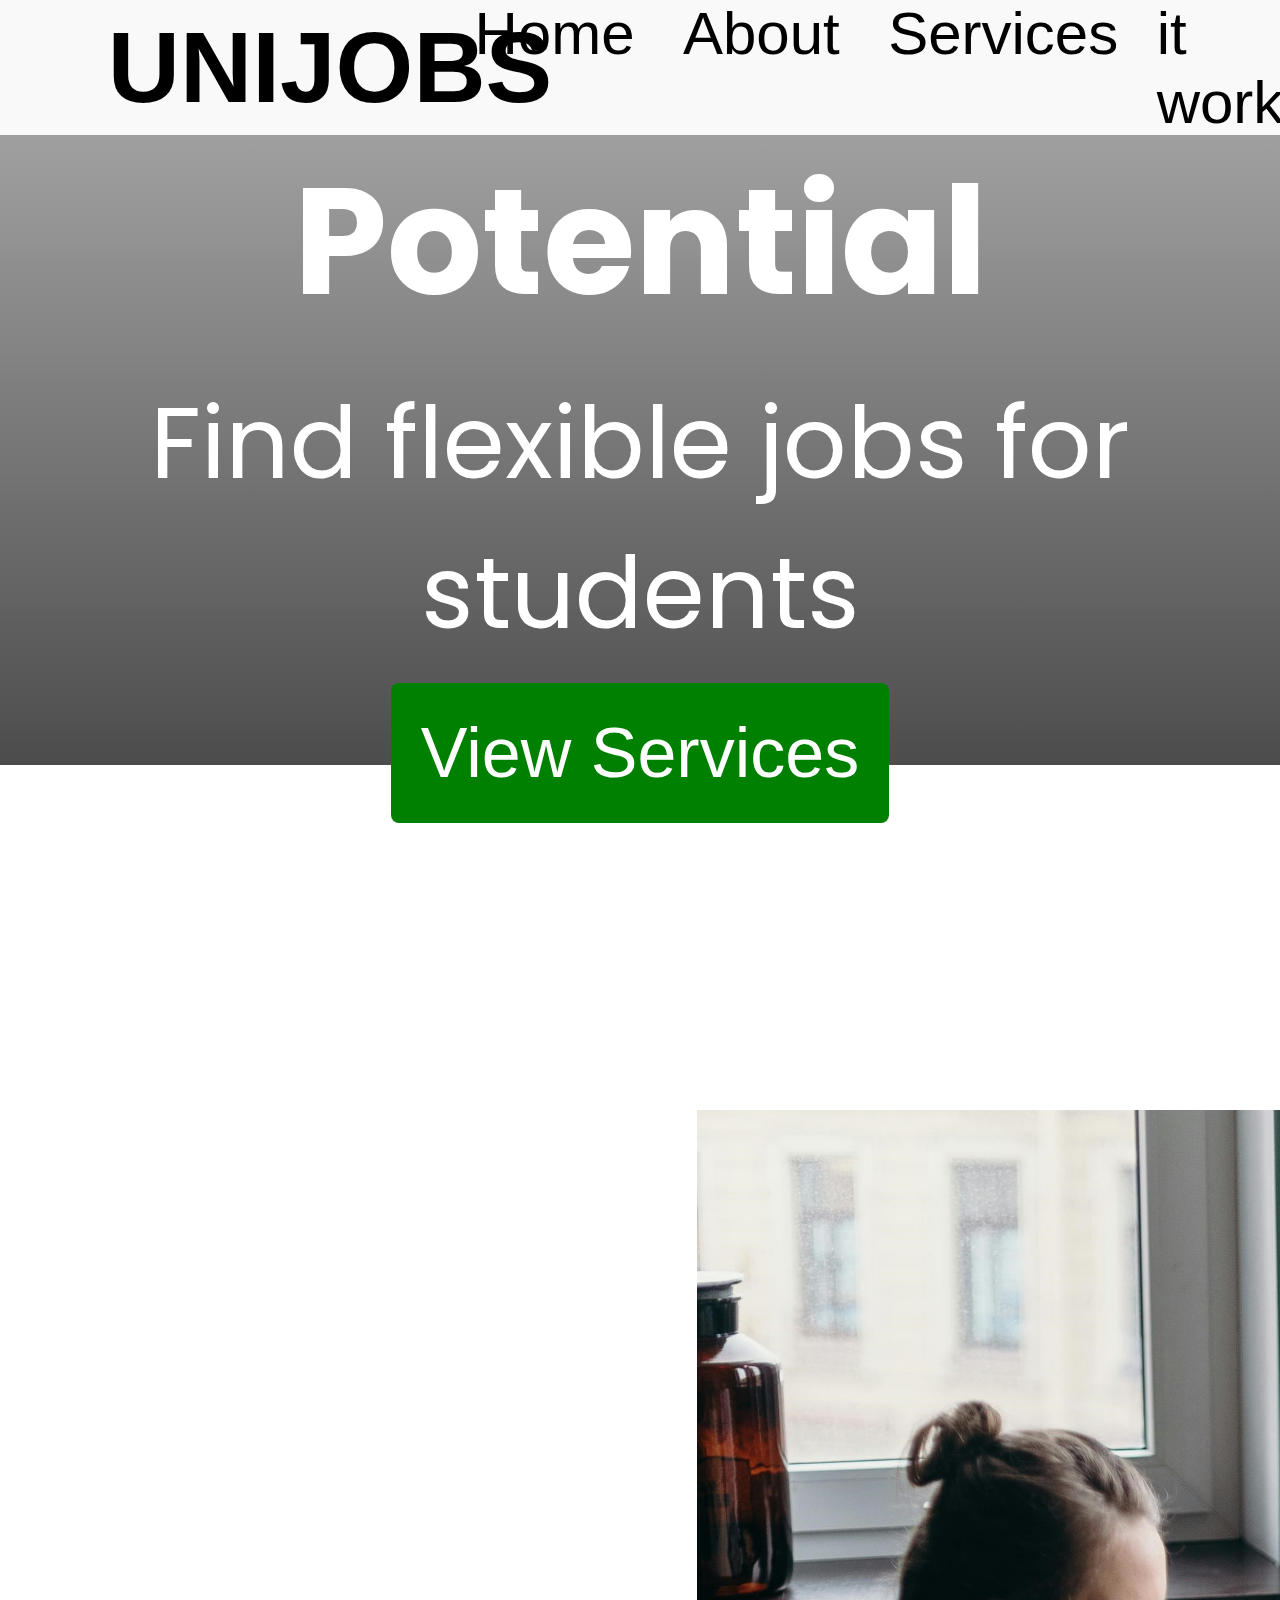
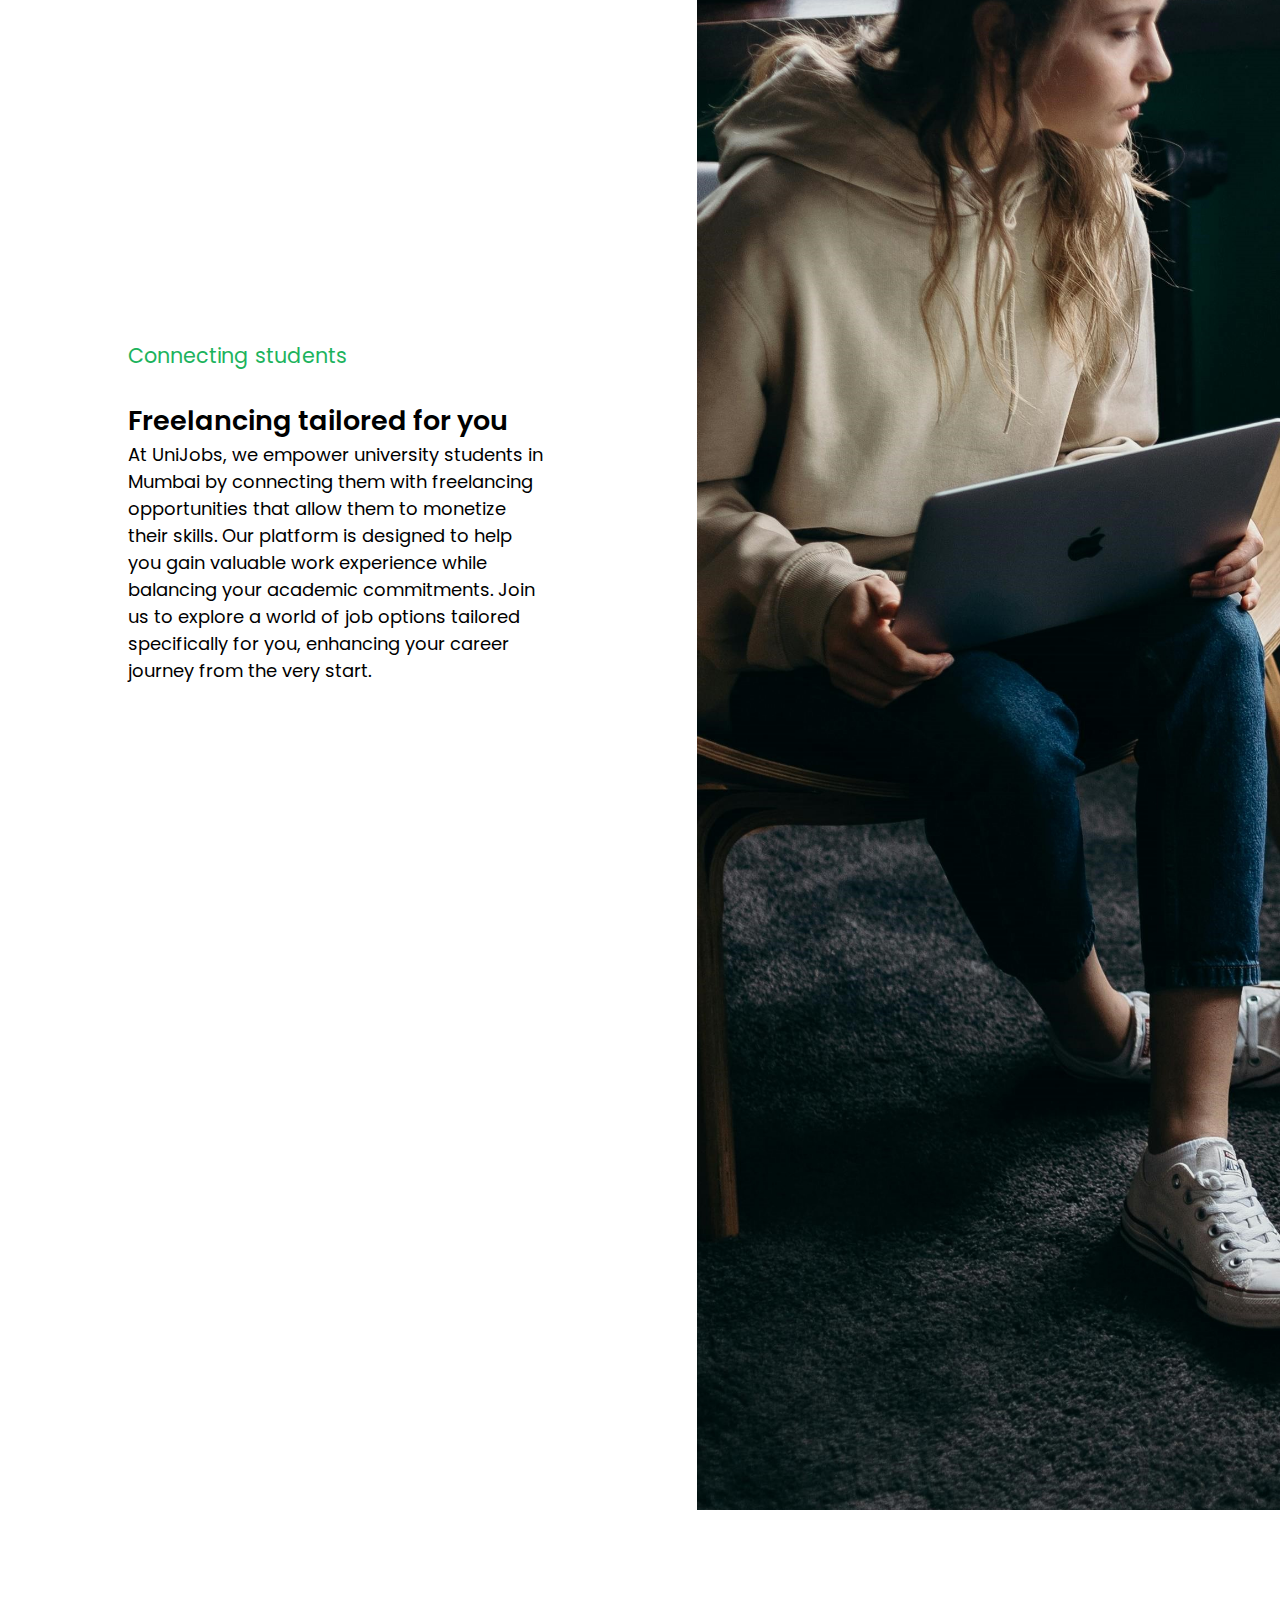
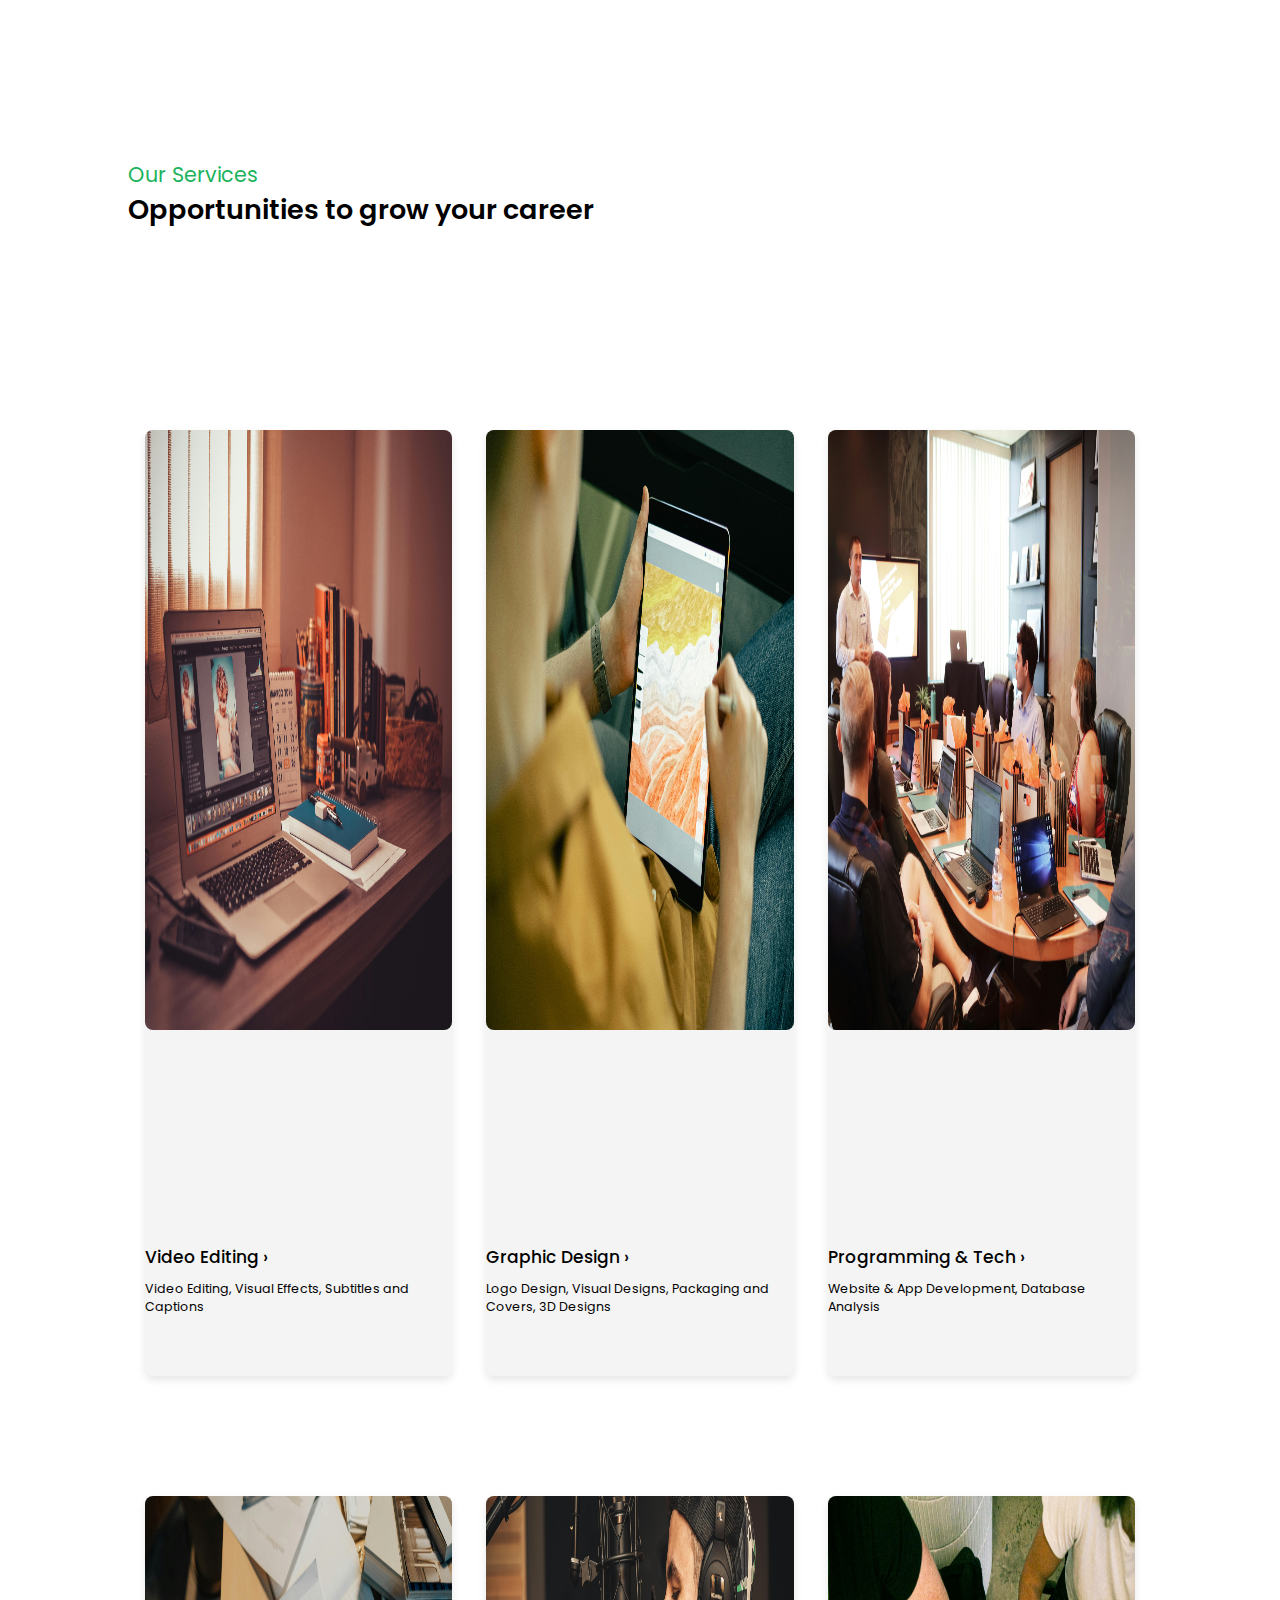
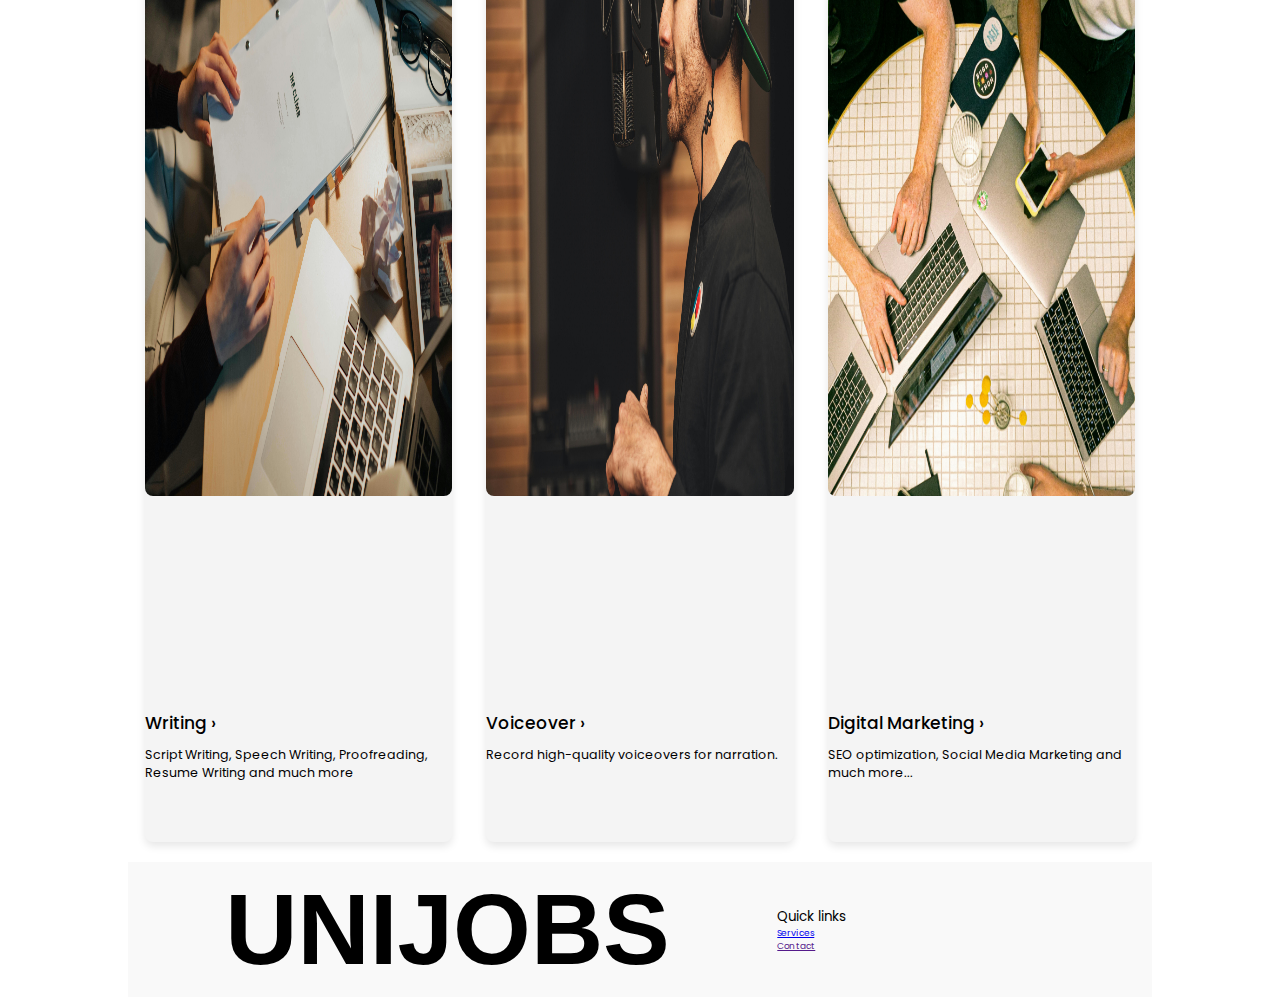
<file: index.html>
<!DOCTYPE html>
<html lang="en">
<head>
    <meta charset="UTF-8">
    <meta name="viewport" content="width=device-width, initial-scale=1.0">
    <title>Unijobs

    </title>
</head>
<link rel="stylesheet" href="index.css">
<body> 
        <div class="header">
            <a href="index.html">
                <p id="header1">
                    UNIJOBS
                </p>
            </a>
            
        
        <span id="header2">
            <a href="index.html" id="h2">
                Home
            </a>
        </span>
        <div id="header3">
            <a href="#about" id="h3">
                About
            </a>
        </div>
        <div id="header4">
            <a href="#services" id="h4">
                Services
            </a>
        </div>
        <div id="header5">
            <a href="working.html" id="h5">
                How it works
            </a>
        </div>
        <button id="Contact" onclick="window.location.href='Contact-us.html';">
            Contact
        </button>
    </div>

    <div class= "home" id="home">
        <div class="home1">
            Unlock Your Potential <br>
        </div><br>
        <div class="home2">
            Find flexible jobs for students
        </div>   
        <button class="home3">
            
            <a href="#services">
                <p class="home3txt">
                    View Services
                </p>
            </a>
            
        </button>
    </div>

    <div class="about" id="about">
        <div class="para">
            <p class="para1">
                Connecting students
            </p>
            <p class="para2">
                Freelancing tailored for you
            </p>
            <p class="para3">
                At UniJobs, we empower university students in Mumbai by connecting them with freelancing opportunities that allow them to monetize their skills. Our platform is designed to help you gain valuable work experience while balancing your academic commitments. Join us to explore a world of job options tailored specifically for you, enhancing your career journey from the very start.
            </p>

        </div>
        <div class="image">
            <img src="About.jpg"
             alt="img"
             height="2000vh">
        </div>
    </div>

    <div class="services" id="services">
        <p class="p1">Our Services</p>
        <p class="p2">Opportunities to grow your career</p>
    
        <div class="services-grid">
            <a href="Video-editing.html" class="service-card">
                <img src="Videoeditor.jpg" alt="Video Editing">
                <p class="service-head">Video Editing &rsaquo;</p>
                <p class="service-detail">Video Editing, Visual Effects, Subtitles and Captions</p>
            </a>
            <a href="graphic-design.html" class="service-card">
                <img src="graphicdesign.jpg" alt="Graphic Design">
                <p class="service-head">Graphic Design &rsaquo;</p>
                <p class="service-detail">Logo Design, Visual Designs, Packaging and Covers, 3D Designs</p>
            </a>
            <a href="programming-tech.html" class="service-card">
                <img src="programmingandtech.jpg" alt="Programming & Tech">
                <p class="service-head">Programming & Tech &rsaquo;</p>
                <p class="service-detail">Website & App Development, Database Analysis</p>
            </a>
            <a href="writing.html" class="service-card">
                <img src="writing.jpg" alt="Writing">
                <p class="service-head">Writing &rsaquo;</p>
                <p class="service-detail">Script Writing, Speech Writing, Proofreading, Resume Writing and much more</p>
            </a>
            <a href="voiceover.html" class="service-card">
                <img src="voiceover.jpg" alt="Voiceover">
                <p class="service-head">Voiceover &rsaquo;</p>
                <p class="service-detail">Record high-quality voiceovers for narration.</p>
            </a>
            <a href="digital-marketing.html" class="service-card">
                <img src="digitalmarketing.jpg" alt="Digital Marketing">
                <p class="service-head">Digital Marketing &rsaquo;</p>
                <p class="service-detail">SEO optimization, Social Media Marketing and much more...</p>
            </a>
        </div>
        
    
    <div class="footer">
        <div class="companyname">UNIJOBS</div>
        

        <div class="quicklinks">
            <p class="quicklink">Quick links</p>
            <p class="quicklink1">
                <a href="#services">Services</a>
            </p>
            <p class="quicklink2">
                <a href="">
                    Contact
            </p>
        </div>
        <div class="contactus"></div>
    </div>



    
</body>
</html>
</file>
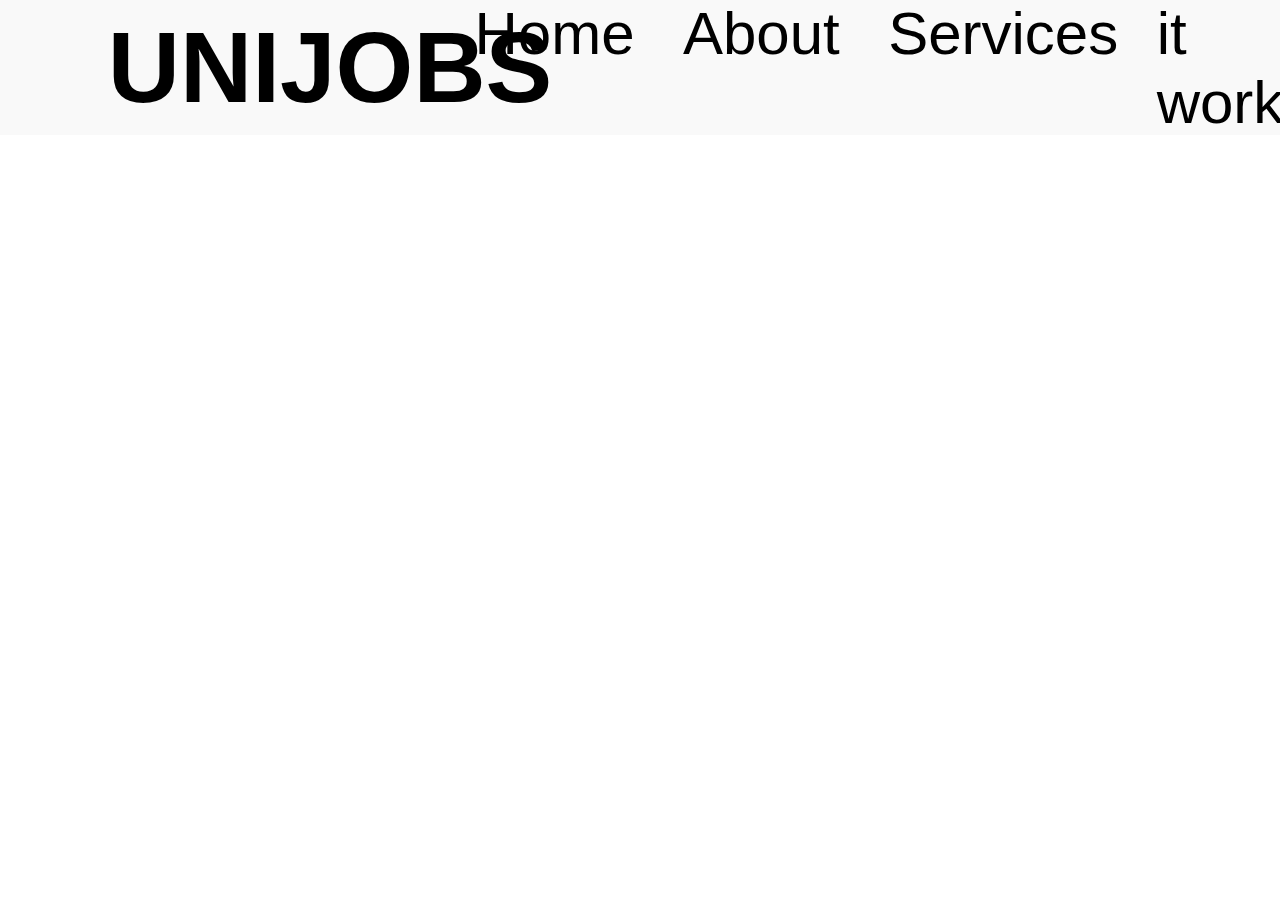
<file: Contact-us.html>
<!DOCTYPE html>
<html lang="en">
<head>
    <meta charset="UTF-8">
    <meta name="viewport" content="width=device-width, initial-scale=1.0">
    <title>Unijobs

    </title>
</head>
<style>
    * {
    margin: 0;
    padding: 0;
}

.header {
    display: flex;
    height: 15vh;
    width: 100%;
    position: fixed;
    background-color: rgb(249, 249, 249);
    align-items: center;
    justify-content: space-around;
}

.header a {
    color: black;
    text-decoration: none;
    position: relative;
    transition: color 0.3s ease;
    padding: 0 10px;
}

.header a:hover {
    color: lightgreen;
}

.header a::after {
    content: '';
    position: absolute;
    left: 0;
    bottom: -5px;
    width: 100%;
    height: 2px;
    background-color: green;
    transform: scaleX(0);
    transform-origin: bottom right;
    transition: transform 0.3s ease;
}

.header a:hover::after {
    transform: scaleX(1);
    transform-origin: bottom left;
}

#header1 {
    font-size: 100px;
    align-self: center;
    margin-left: 9.5%;
    padding-left: 12.5%;
    padding-right: 1%;
    font-family: Verdana, Geneva, Tahoma, sans-serif;
    font-weight: 600;
}

#header2 {
    color: black !important;
    text-decoration: none !important;
    align-self: center;
    font-size: 60px;
    margin-left: auto;
    padding-right: 1%;
    font-family: Verdana, Geneva, Tahoma, sans-serif;
}

#header3 {
    align-self: center;
    font-size: 60px;
    margin-left: 2%;
    padding-right: 1%;
    font-family: Verdana, Geneva, Tahoma, sans-serif;
}

#header4 {
    align-self: center;
    font-size: 60px;
    margin-left: 2%;
    padding-right: 1%;
    font-family: Verdana, Geneva, Tahoma, sans-serif;
}

#h3, #h2, #h4, #h5 {
    color: black;
    text-decoration: none;
}

#header5 {
    align-self: center;
    font-size: 60px;
    margin-left: 2%;
    padding-right: 1%;
    font-family: Verdana, Geneva, Tahoma, sans-serif;
}

#Contact {
    align-self: center;
    font-size: 60px;
    margin-left: 2%;
    font-family: Verdana, Geneva, Tahoma, sans-serif;
    padding: 50px;
    border-radius: 5px;
    margin-right: 10%;
    text-decoration: none;
    background-color: gray;
}

</style>
<link rel="stylesheet" href="index.css">
<body> 
        <div class="header">
            <a href="index.html">
                <p id="header1">
                    UNIJOBS
                </p>
            </a>
            
        
        <span id="header2">
            <a href="#home" id="h2">
                Home
            </a>
        </span>
        <div id="header3">
            <a href="#about" id="h3">
                About
            </a>
        </div>
        <div id="header4">
            <a href="#services" id="h4">
                Services
            </a>
        </div>
        <div id="header5">
            <a href="working.html" id="h5">
                How it works
            </a>
        </div>
        <button id="Contact" onclick="window.location.href='Contact-us.html';">
            Contact
        </button>
    </div>
</body>
</html>
</file>
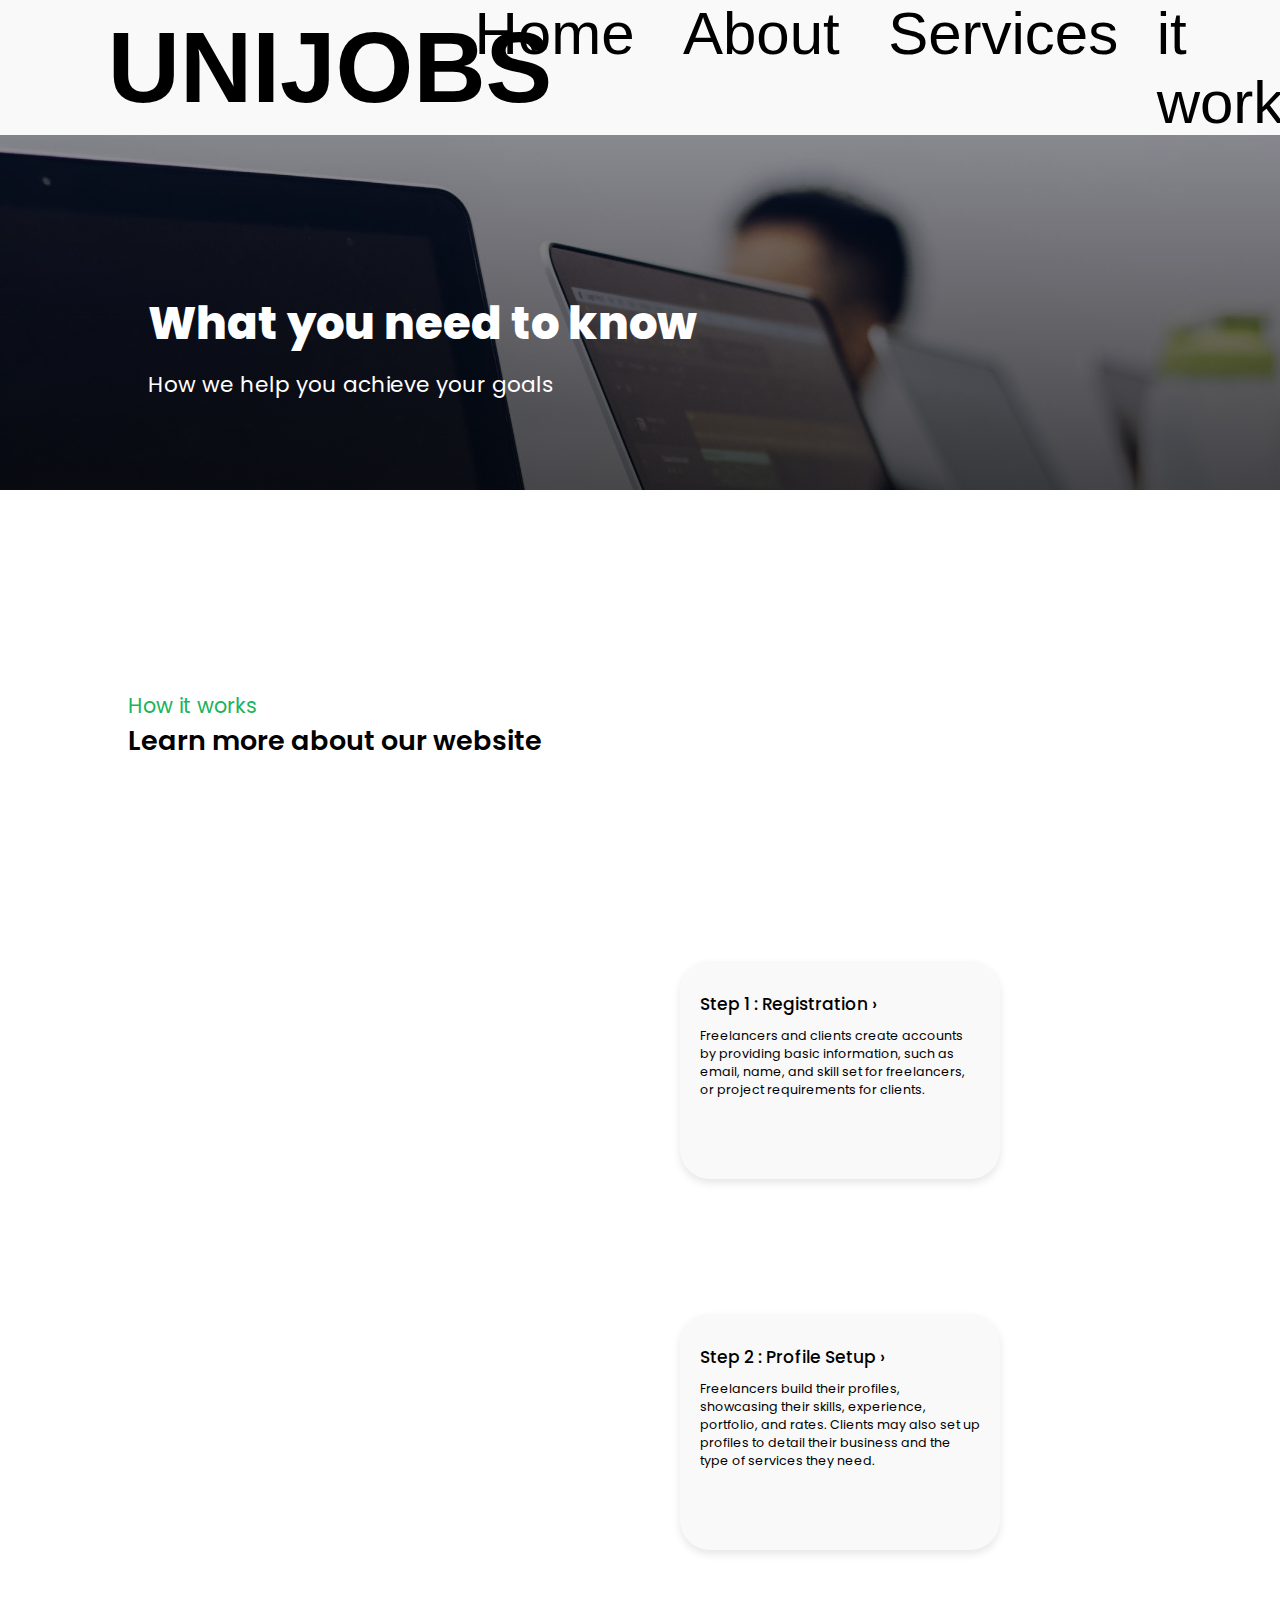
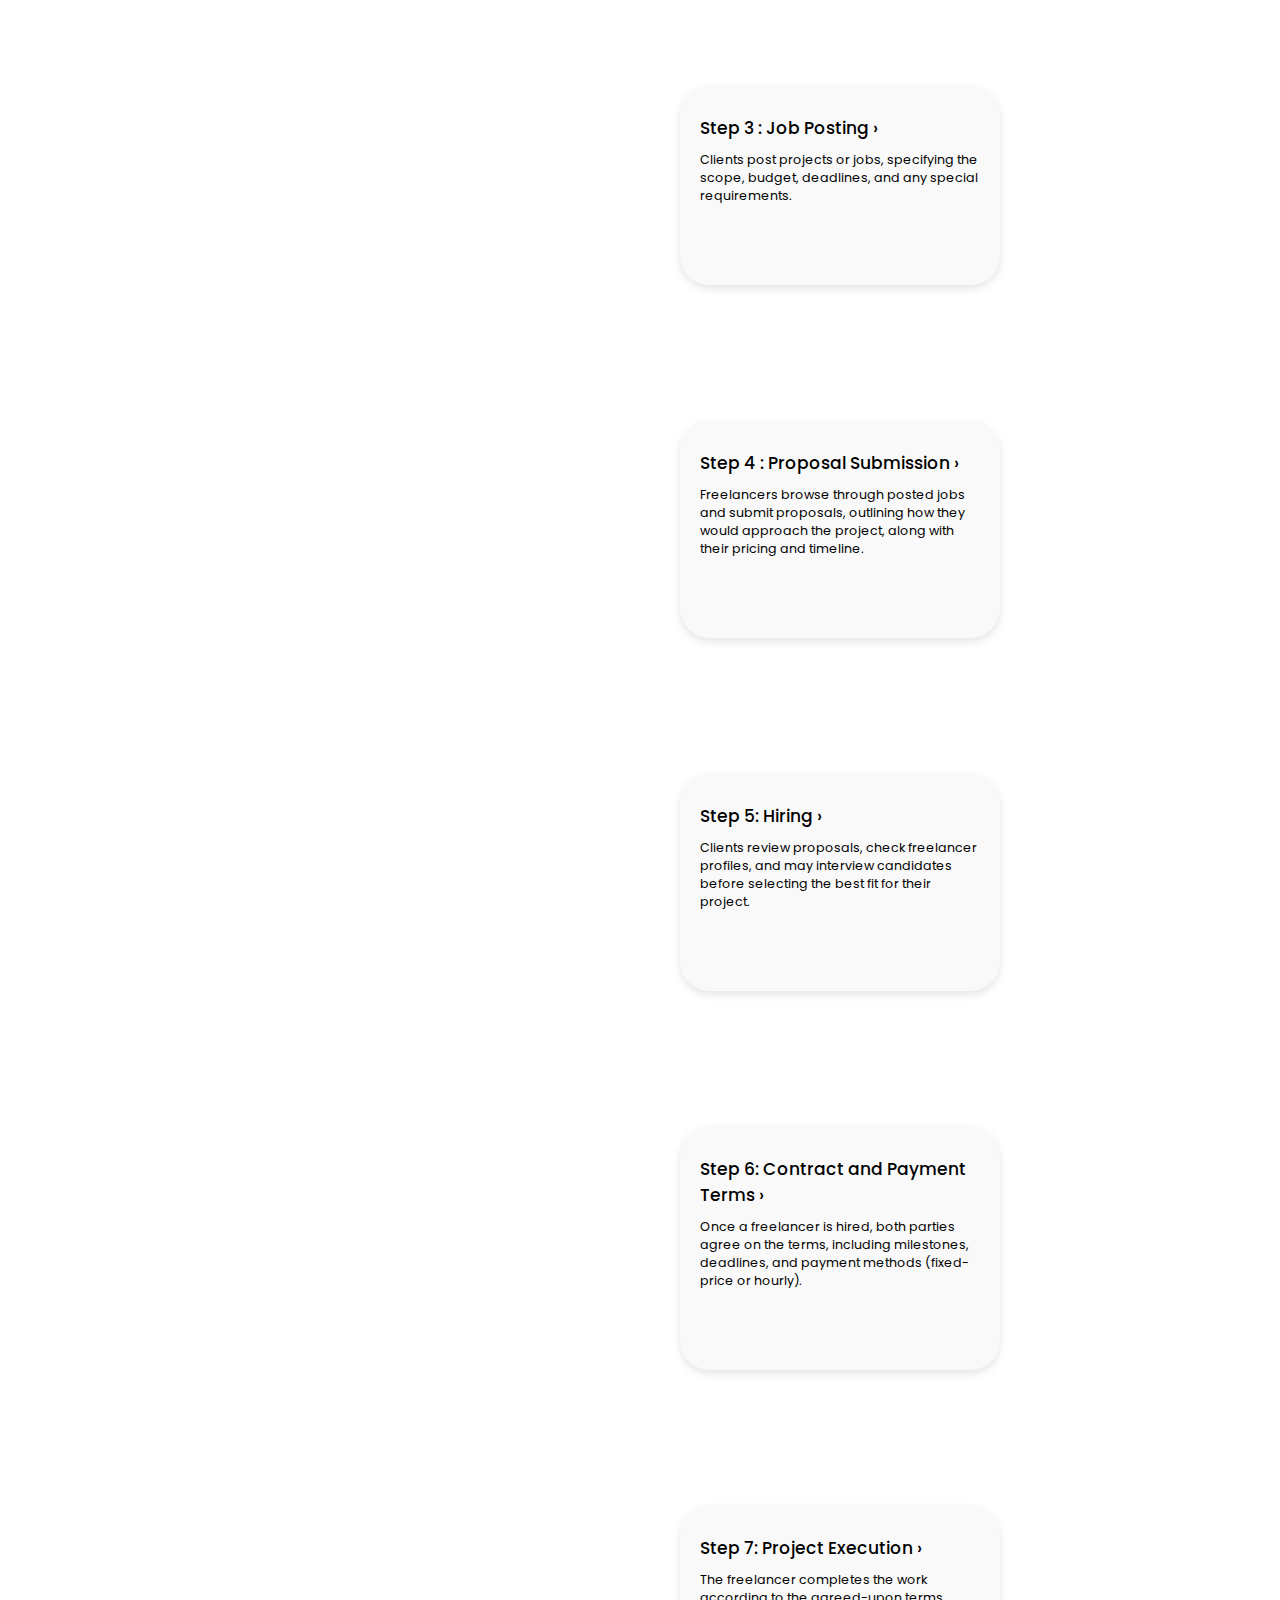
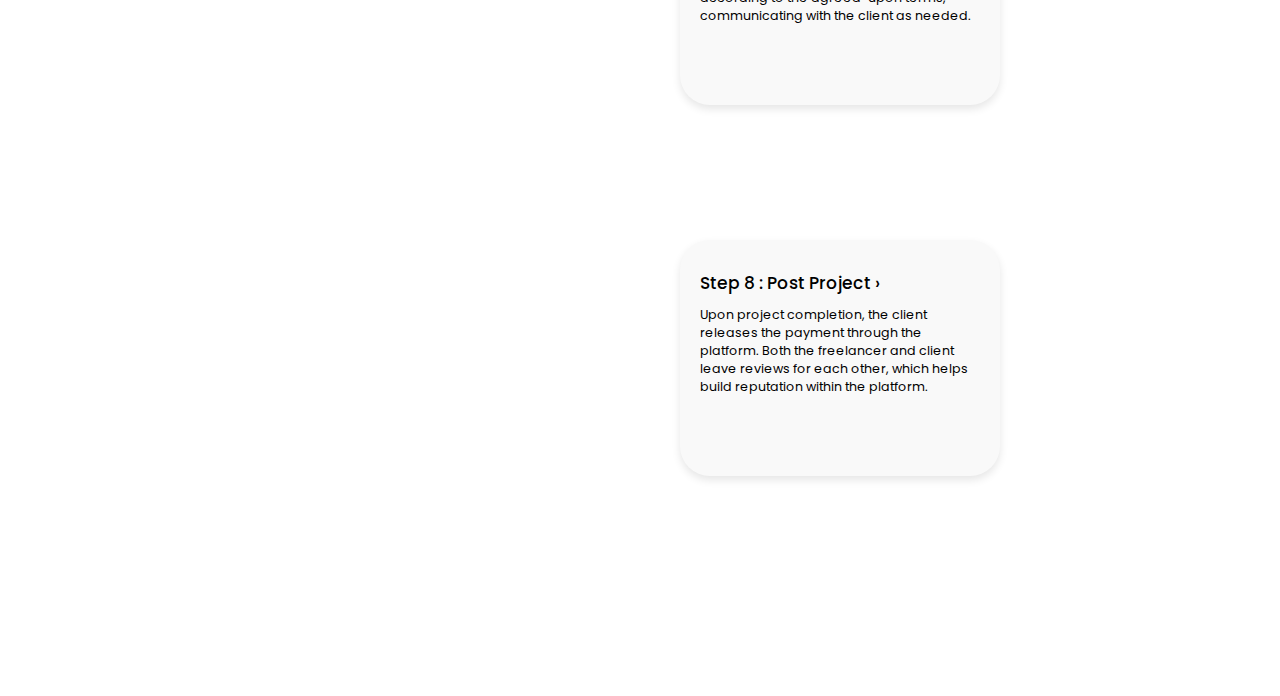
<file: working.html>
<!DOCTYPE html>
<html lang="en">
<head>
    <meta charset="UTF-8">
    <meta name="viewport" content="width=device-width, initial-scale=1.0">
    <title>Unijobs

    </title>
</head>

<link rel="stylesheet" href="working.css">
<body> 
        <div class="header">
            <a href="index.html">
                <p id="header1">
                    UNIJOBS
                </p>
            </a>
            
        
        <span id="header2">
            <a href="index.html" id="h2">
                Home
            </a>
        </span>
        <div id="header3">
            <a href="index.html#about" id="h3">
                About
            </a>
        </div>
        <div id="header4">
            <a href="index.html#services" id="h4">
                Services
            </a>
        </div>
        <div id="header5">
            <a href="working.html" id="h5">
                How it works
            </a>
        </div>
        <button id="Contact" onclick="window.location.href='Contact-us.html';">
            Contact
        </button>
    </div>


    <div class="container">
        <div class="content-wrapper">
            <p class="cont1">
                What you need to know
            </p>
            <p class="cont2">
                How we help you achieve your goals
            </p>
        </div>
       
    </div>


    <div class="steps">
        <p class="p1">How it works</p>
        <p class="p2">Learn more about our website</p>
    
        <div class="step-container">
            <div class="step-card">
                <p class="step-number">Step 1 : Registration &rsaquo;</p>
                <p class="step-detail">Freelancers and clients create accounts by providing basic information, such as email, name, and skill set for freelancers, or project requirements for clients.

                </p>
            </div>
            <div class="step-card">
                <p class="step-number">Step 2 : Profile Setup &rsaquo;</p>
                <p class="step-detail">Freelancers build their profiles, showcasing their skills, experience, portfolio, and rates. Clients may also set up profiles to detail their business and the type of services they need.

                </p>
            </div>
            <div class="step-card">
                <p class="step-number">Step 3 : Job Posting &rsaquo;</p>
                <p class="step-detail">Clients post projects or jobs, specifying the scope, budget, deadlines, and any special requirements.</p>
            </div>
            <div class="step-card">
                <p class="step-number">Step 4 : Proposal Submission &rsaquo;</p>
                <p class="step-detail">Freelancers browse through posted jobs and submit proposals, outlining how they would approach the project, along with their pricing and timeline.</p>
            </div>
            <div class="step-card">
                <p class="step-number">Step 5: Hiring &rsaquo;</p>
                <p class="step-detail">Clients review proposals, check freelancer profiles, and may interview candidates before selecting the best fit for their project.

                </p>
            </div>
            <div class="step-card">
                <p class="step-number">Step 6: Contract and Payment Terms &rsaquo;</p>
                <p class="step-detail">Once a freelancer is hired, both parties agree on the terms, including milestones, deadlines, and payment methods (fixed-price or hourly).</p>
            </div>
            <div class="step-card">
                <p class="step-number">Step 7: Project Execution &rsaquo;</p>
                <p class="step-detail">The freelancer completes the work according to the agreed-upon terms, communicating with the client as needed.

                </p>
            </div>
            <div class="step-card">
                <p class="step-number">Step 8 : Post Project &rsaquo;</p>
                <p class="step-detail">Upon project completion, the client releases the payment through the platform. Both the freelancer and client leave reviews for each other, which helps build reputation within the platform.</p>
            </div>
        </div>
        
    
</body>
</html>
</file>
<file: index.css>
@import url('https://fonts.googleapis.com/css2?family=Poppins:ital,wght@0,100;0,200;0,300;0,400;0,500;0,600;0,700;0,800;0,900;1,100;1,200;1,300;1,400;1,500;1,600;1,700;1,800;1,900&display=swap');

body {
    font-family: "Poppins", sans-serif;
    font-size: 1vh;
}

* {
    margin: 0;
    padding: 0;
}

.header {
    display: flex;
    height: 15vh;
    width: 100%;
    position: fixed;
    background-color: rgb(249, 249, 249);
    align-items: center;
    justify-content: space-around;
}

.header a {
    color: black;
    text-decoration: none;
    position: relative;
    transition: color 0.3s ease;
    padding: 0 10px;
}

.header a:hover {
    color: lightgreen;
}

.header a::after {
    content: '';
    position: absolute;
    left: 0;
    bottom: -5px;
    width: 100%;
    height: 2px;
    background-color: green;
    transform: scaleX(0);
    transform-origin: bottom right;
    transition: transform 0.3s ease;
}

.header a:hover::after {
    transform: scaleX(1);
    transform-origin: bottom left;
}

#header1 {
    font-size: 100px;
    align-self: center;
    margin-left: 9.5%;
    padding-left: 12.5%;
    padding-right: 1%;
    font-family: Verdana, Geneva, Tahoma, sans-serif;
    font-weight: 600;
}

#header2 {
    color: black !important;
    text-decoration: none !important;
    align-self: center;
    font-size: 60px;
    margin-left: auto;
    padding-right: 1%;
    font-family: Verdana, Geneva, Tahoma, sans-serif;
}

#header3 {
    align-self: center;
    font-size: 60px;
    margin-left: 2%;
    padding-right: 1%;
    font-family: Verdana, Geneva, Tahoma, sans-serif;
}

#header4 {
    align-self: center;
    font-size: 60px;
    margin-left: 2%;
    padding-right: 1%;
    font-family: Verdana, Geneva, Tahoma, sans-serif;
}

#h3, #h2, #h4, #h5 {
    color: black;
    text-decoration: none;
}

#header5 {
    align-self: center;
    font-size: 60px;
    margin-left: 2%;
    padding-right: 1%;
    font-family: Verdana, Geneva, Tahoma, sans-serif;
}

#Contact {
    align-self: center;
    font-size: 60px;
    margin-left: 2%;
    font-family: Verdana, Geneva, Tahoma, sans-serif;
    padding: 50px;
    border-radius: 5px;
    margin-right: 10%;
    text-decoration: none;
    /* background-color: gray; */
}

.home {
    background-image: linear-gradient(0deg, rgba(0, 0, 0, 0.7), rgba(0, 0, 0, 0.3)), url('https://cdn.b12.io/client_media/GT94lmCF/e55dd9d4-6625-11ef-96f9-0242ac110002-jpg-hero_image.jpeg');
    background-size: cover;
    background-position: center;
    background-repeat: no-repeat;
    width: 100%;
    height: 85vh;
    display: flex;
    align-items: center;
    justify-content: center;
    flex-direction: column;
    margin-bottom: 150px;
}

.home1 {
    font-size: 150px;
    color: white;
    text-align: center;
    font-family: "Poppins", sans-serif;
    font-weight: 700;
}

.home2 {
    font-size: 100px;
    color: white;
    text-align: center;
    margin-bottom: 5px;
    font-family: "Poppins", sans-serif;
    font-weight: 400;
}

.home3 {
    background-color: green;
    padding: 30px;
    margin: 10px;
    margin-bottom: 40px;
    border: none;
    border-radius: 8px;
    text-decoration: none;
    display: inline-block;
    cursor: pointer;
}

.home3:hover {
    transform: scale(1.1);
    box-shadow: 0px 8px 16px rgba(0, 0, 0, 0.2);
}

.home3txt {
    color: white;
    font-size: 70px;
    margin: 0;
    padding: 0;
    text-align: center;
    text-decoration: none;
}

.home3 {
    text-decoration: none !important;
}

.home3 a {
    text-decoration: none !important;
    color: inherit;
}

.about {
    display: flex;
    width: 80vw;
    height: auto;
    flex-direction: row;
    margin: 300px auto 0;
    align-items: center;
    justify-content: space-evenly;
    margin-bottom: 200px;
}

.para {
    height: 60vh;
    width: 60%;
    font-size: 3vh;
    align-content: center;
    font-family: "Poppins", sans-serif;
}

.para1 {
    color: rgb(28, 179, 93);
    flex: 2;
    font-size: 2.3vh;
    padding-bottom: 30px;
}

.para2 {
    color: rgb(0, 0, 0);
    text-align: left;
    flex: 2;
    font-weight: 600;
}

.para3 {
    color: rgb(0, 0, 0);
    flex: 2;
    font-size: 2vh;
    width: 80%;
}

.image {
    flex: 1;
    object-fit: cover;
    width: 40%;
    padding: 5vh;
}

.services {
    width: 80vw;
    height: auto;
    font-size: 1vh;
    margin-left: 10%;
}

.p1 {
    color: rgb(28, 179, 93);
    font-size: 2.3vh;
}

.p2 {
    font-weight: 600;
    font-size: 3vh;
    margin-bottom: 100px;
}

.services-grid {
    margin-top: 100px;
    display: flex;
    flex-direction: row;
    flex-wrap: wrap;
    justify-content: space-around;
}

.service-card {
    margin-top: 100px;
    width: 30%;
    background-color: #f4f4f4;
    margin-bottom: 20px;
    border-radius: 8px;
    box-shadow: 0px 4px 8px rgba(0, 0, 0, 0.1);
    text-decoration: none;
    color: inherit;
    transition: transform 0.3s ease, box-shadow 0.3s ease;
}

.service-card img {
    width: 100%;
    height: auto;
    border-radius: 8px;
    height: 600px;
    margin-bottom: 200px;
}

.service-head {
    font-size: 1.9vh;
    font-weight: 500;
    margin-top: 10px;
    color: #000;
    transition: color 0.3s ease;
}

.service-detail {
    font-size: 1.4vh;
    margin-top: 10px;
    margin-bottom: 60px;
}

.service-card:hover {
    transform: scale(1.05);
    box-shadow: 0px 8px 16px rgba(0, 0, 0, 0.2);
}

.service-card:hover .service-head {
    color: lightgreen;
}

.footer {
    height: 15vh;
    width: 100%;
    background-color: rgb(249, 249, 249);
    display: flex;
}

.companyname {
    font-size: 100px;
    align-self: center;
    margin-left: 9.5%;
    padding-right: 1%;
    font-family: Verdana, Geneva, Tahoma, sans-serif;
    font-weight: 600;
}

.quicklinks {
    align-self: center;
    margin-left: 9.5%;
}

.quicklink {
    font-family: "Poppins", sans-serif;
    font-size: 1.5vh;
}

.quicklink1 {
    text-decoration: none;
    color: black;
}

.quicklink2 {
    text-decoration: none;
    color: black;
}
</file>
<file: working.css>
@import url('https://fonts.googleapis.com/css2?family=Poppins:ital,wght@0,100;0,200;0,300;0,400;0,500;0,600;0,700;0,800;0,900;1,100;1,200;1,300;1,400;1,500;1,600;1,700;1,800;1,900&display=swap');

body {
    font-family: "Poppins", sans-serif;
    font-size: 1vh;
}

* {
    margin: 0;
    padding: 0;
}

.header {
    display: flex;
    height: 15vh;
    width: 100%;
    position: fixed;
    background-color: rgb(249, 249, 249);
    align-items: center;
    justify-content: space-around;
}

.header a {
    color: black;
    text-decoration: none;
    position: relative;
    transition: color 0.3s ease;
    padding: 0 10px;
}

.header a:hover {
    color: lightgreen;
}

.header a::after {
    content: '';
    position: absolute;
    left: 0;
    bottom: -5px;
    width: 100%;
    height: 2px;
    background-color: green;
    transform: scaleX(0);
    transform-origin: bottom right;
    transition: transform 0.3s ease;
}

.header a:hover::after {
    transform: scaleX(1);
    transform-origin: bottom left;
}

#header1 {
    font-size: 100px;
    align-self: center;
    margin-left: 9.5%;
    padding-left: 12.5%;
    padding-right: 1%;
    font-family: Verdana, Geneva, Tahoma, sans-serif;
    font-weight: 600;
}

#header2 {
    color: black !important;
    text-decoration: none !important;
    align-self: center;
    font-size: 60px;
    margin-left: auto;
    padding-right: 1%;
    font-family: Verdana, Geneva, Tahoma, sans-serif;
}

#header3 {
    align-self: center;
    font-size: 60px;
    margin-left: 2%;
    padding-right: 1%;
    font-family: Verdana, Geneva, Tahoma, sans-serif;
}

#header4 {
    align-self: center;
    font-size: 60px;
    margin-left: 2%;
    padding-right: 1%;
    font-family: Verdana, Geneva, Tahoma, sans-serif;
}

#h3, #h2, #h4, #h5 {
    color: black;
    text-decoration: none;
}

#header5 {
    align-self: center;
    font-size: 60px;
    margin-left: 2%;
    padding-right: 1%;
    font-family: Verdana, Geneva, Tahoma, sans-serif;
}

#Contact {
    align-self: center;
    font-size: 60px;
    margin-left: 2%;
    font-family: Verdana, Geneva, Tahoma, sans-serif;
    padding: 50px;
    border-radius: 5px;
    margin-right: 10%;
    text-decoration: none;

}
.container {
    width: 100%; /* Full width of the page */
    height: 50vh; /* Adjust height based on content */
    min-height: 50vh; /* Ensure the container has at least the height specified */
    
    background: linear-gradient(0deg, rgba(0, 0, 0, 0.7), rgba(0, 0, 0, 0.3)), url(How\ it\ works.jpg); /* Gradient overlay and background image */
    background-size: cover; /* Make sure the image covers the container */
    background-position: center; /* Center the image */
    background-repeat: no-repeat; /* Ensure the image doesn't repeat */
    padding: 20px; /* Adds some spacing inside the container */
    
    display: flex; /* Flexbox for aligning contents */
    flex-direction: column; /* Stack contents vertically */
    align-items: center; /* Center align items horizontally */
    justify-content: center; /* Center align items vertically */
    margin-bottom: 200px;
}

.content-wrapper {
    width: 80%; /* Adjust the width as needed */
    display: flex; /* Use flexbox to align items */
    flex-direction: column; /* Stack items vertically */
    align-items: center; /* Center items horizontally */
}

.cont1, .cont2 {
    width: 100%; /* Full width within the content-wrapper */
    text-align: left; /* Center text horizontally within each item */
}

.cont1 {
    font-size: 500%;
    font-weight: 800;
    margin-top: 200px;
    margin-bottom: 10px; 
    color: white;
}

.cont2 {
    font-size: 240%;
    margin-top: 0; 
    color: white;
}

.steps {
    width: 80vw;
    height: auto;
    font-size: 1vh;
    margin-left: 10%;
}

.p1 {
    color: rgb(28, 179, 93);
    font-size: 2.3vh;
}

.p2 {
    font-weight: 600;
    font-size: 3vh;
    margin-bottom: 100px;
}

.step-container {
    margin-top: 100px;
    display: flex;
    flex-direction: row;
    flex-wrap: wrap;
    justify-content: space-around;
    gap: 15px;
    margin-left: 400px;
    margin-bottom: 200px;
}

.step-card {
    margin-top: 100px;
    width: 45%;
    background-color: rgb(249, 249, 249);
    margin-bottom: 20px;
    border-radius: 8px;
    box-shadow: 0px 4px 8px rgba(0, 0, 0, 0.1);
    text-decoration: none;
    color: inherit;
    transition: transform 0.3s ease, box-shadow 0.3s ease;
    border-radius: 30px;
    padding: 20px;
}


.step-number {
    font-size: 1.9vh;
    font-weight: 500;
    margin-top: 10px;
    color: #000;
    transition: color 0.3s ease;
}

.step-detail {
    font-size: 1.4vh;
    margin-top: 10px;
    margin-bottom: 60px;
}
</file>
